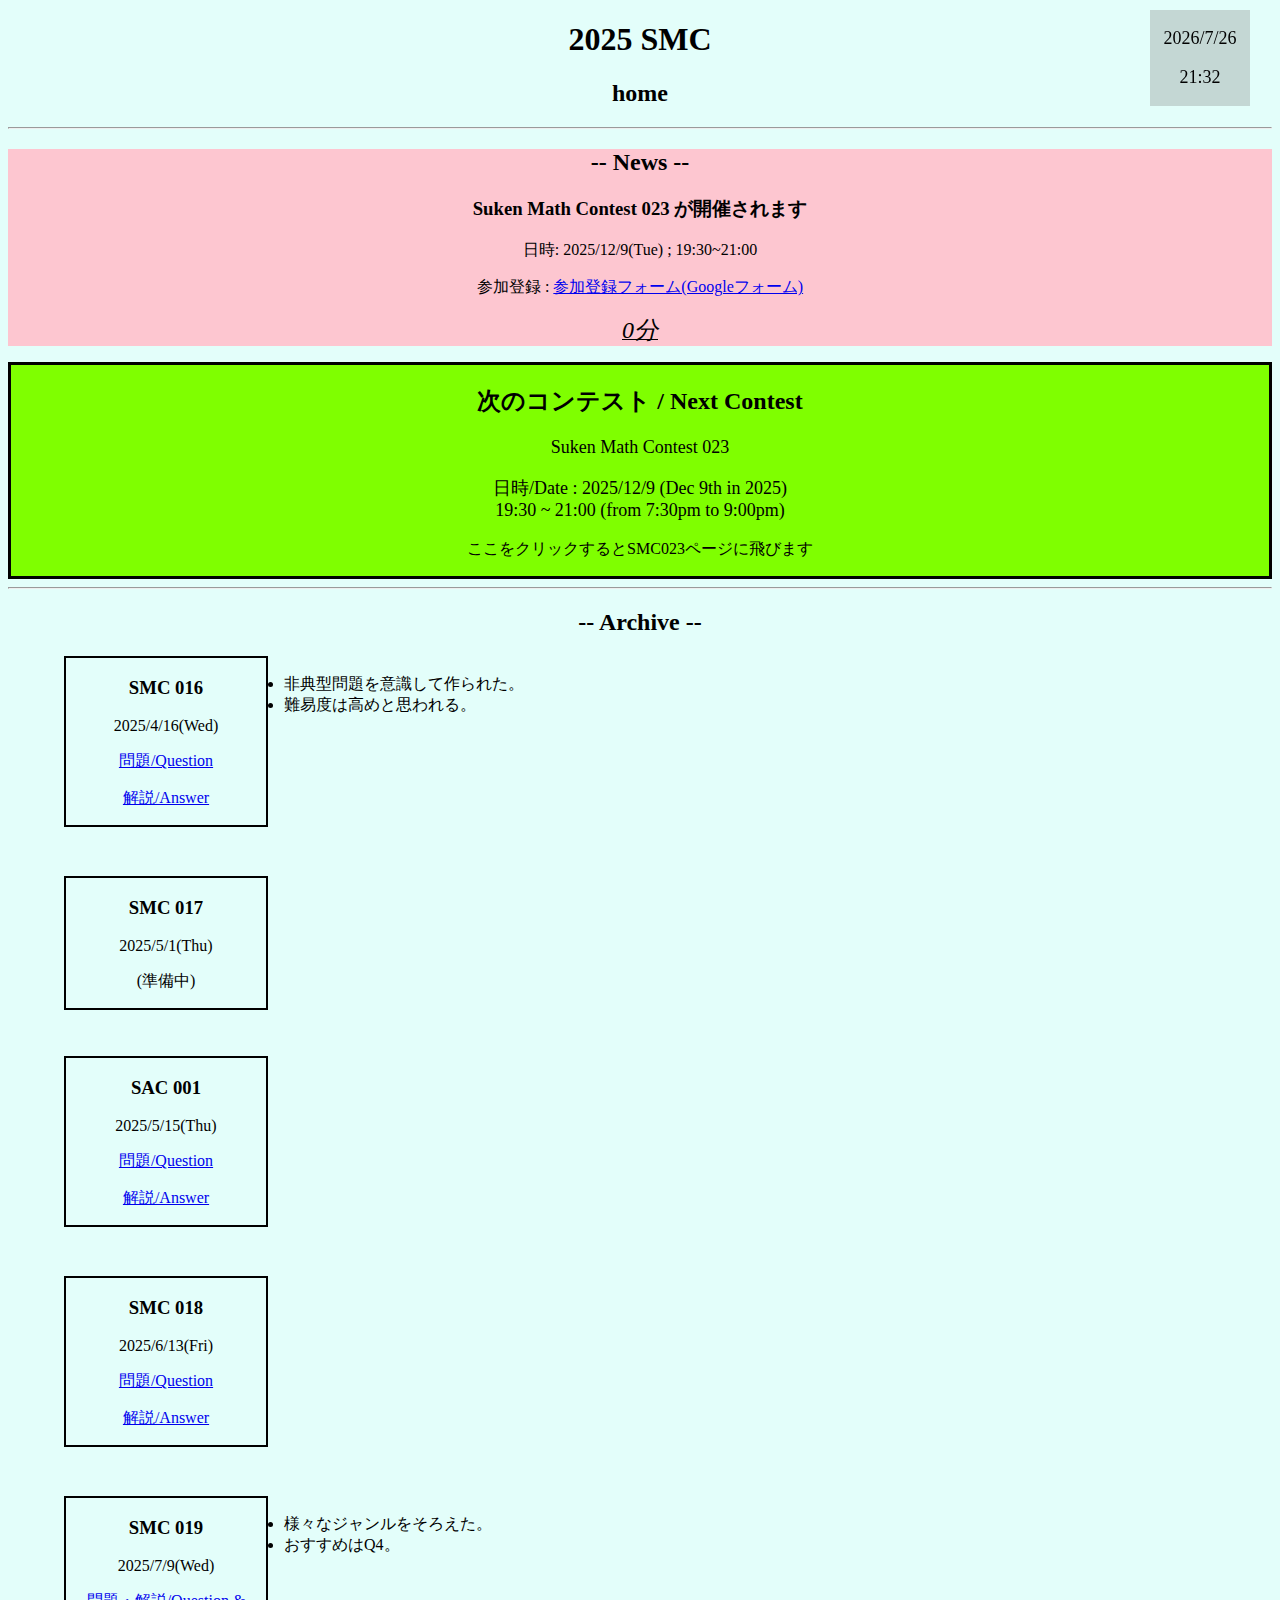
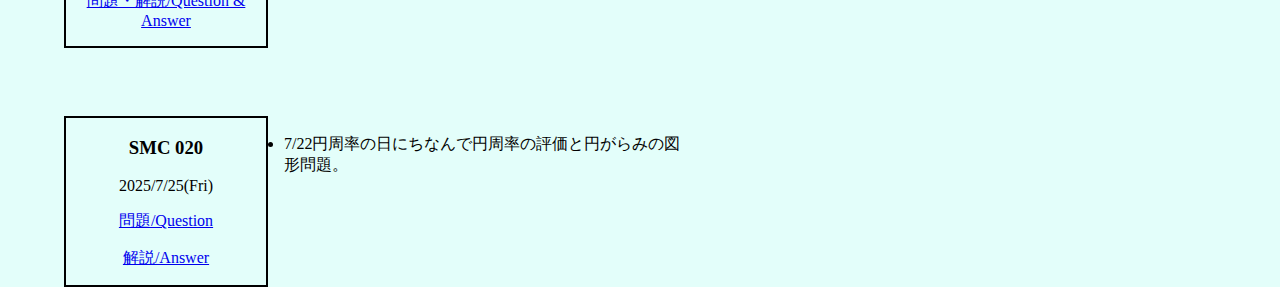
<file: smc/index.html>
<!DOCTYPE html>
<html lang="ja">
    <head>
        <meta name="robots" content="noindex">
        <meta charset="utf-8">
        <title>SMC2025</title>
        <style>
            #clock{
                text-align: center;
                position: fixed;
                right: 30px;
                top: 10px;
                font-size: large;
                /* border: solid 1px black; */
                width: 100px;
                background-color: rgba(128, 128, 128, 0.311);
            }
            .smc_n{
                border: solid 2px #000;
                width: 200px;
                position: absolute;
            }
            .smc_n_description{
                text-align: left;
                position: absolute;
                left: 220px;
                width: 400px;
            }
            .clickable a{
                text-decoration: none;
            }
            .clickable:hover{
                text-decoration: underline;
            }

            #news{
                display: block;
            }
            #nextContest{
                visibility: visible;
            }
            #CurrentContest{
                visibility: hidden;
                border: dashed 5px;
            }
        </style>
    </head>
</html>
<body style="background-color: rgb(227, 254, 250);">
    <div style="text-align: center;">
        <h1>2025 SMC</h1>
        <h2>home</h2>
        <hr>

        <!-- NEWS -->

        <div id="news" style="background-color: rgba(255, 192, 203, 0.9); ">
            <h2>-- News --</h2>
            <h3>Suken Math Contest 023 が開催されます</h3>
            <p>日時: 2025/12/9(Tue) ; 19:30~21:00</p>
            <!-- <p>詳しくは <a href="./021/SMC021-Announcement.pdf">こちら</a></p> -->
            <p>参加登録 : <a href="https://docs.google.com/forms/d/e/1FAIpQLSfh8ayF9Yz1VhLlSxcYuPY9cB1GmsYfuOfdvNn9HlEF_QHqRg/viewform?usp=header"
                target="_blank">
                参加登録フォーム(Googleフォーム)</a></p>
            <u><i><p><span id="CountDown" style="font-size: x-large;"></span></p></i></u>
            <!-- <p>(None)</p> -->
        </div>

        <div style="position: relative; display: none;">

            <!-- Current Contest -->
            <p>時間になったら↙ここにリンクが出ます</p>
            <div>
                <a href="022/question.pdf" style="text-decoration: none; color: black;">
                    <div id="CurrentContest" style="height: 180px; width: 49%; position: absolute; background-color: rgb(255, 255, 0, 0.9);">
                        <span>
                            <h2>Current Contest</h2>
                            <h3>Suken Math Contest 022</h3>
                            <p style="color: blue; text-decoration: underline;"><span style="font-size: large; font-weight: bold;">Click here</span> to jump to the Question Page</p>
                        </span>
                    </div>
                </a>
            </div>

            <div id="nextContest" style="height: 180px; width: 49%; position: absolute; left: 51%; background-color: rgba(175, 252, 59, 0.9);">
                <h2>Next Contest</h2>
                <h3>Suken Math Contest 021</h3>
                <p>Day: 2025/9/18 ; Time: 19:30~21:00
                    <br>90分,記述式</p>
            </div>
            
            <div style="height: 200px;"></div>
        </div>

        <div class="clickable" style="
            background-color: chartreuse;
            border: solid 3px black;
        ">
            <a href="./023/TopAndCaution.html" style="color: black;">
                <h2>次のコンテスト / Next Contest</h2>
                <span style="font-size: large;">
                    <p>Suken Math Contest 023</p>
                    <p>日時/Date : 2025/12/9 (Dec 9th in 2025)
                        <br>19:30 ~ 21:00 (from 7:30pm to 9:00pm)
                    </p>
                </span>
                <p>ここをクリックするとSMC023ページに飛びます</p>
            </a>
        </div>

        <hr>

        <!-- Archive -->        
        <h2>-- Archive --</h2>
        <div style="position: absolute; left: 5%;">

            <div class="smc_n">
                <h3>SMC 016</h3>
                <p>2025/4/16(Wed)</p>
                <p><a href="016/question.html">問題/Question</a></p>
                <p><a href="016/answer.html">解説/Answer</a></p>
            </div>
            <div class="smc_n_description">
                <br>
                <li>非典型問題を意識して作られた。</li>
                <li>難易度は高めと思われる。</li>
            </div>
            

            <div class="smc_n" style="top: 220px;">
                <h3>SMC 017</h3>
                <p>2025/5/1(Thu)</p>
                <p>(準備中)</p>
                <p></p>
            </div>
            
            <div class="smc_n" style="top: 400px;">
                <h3>SAC 001</h3>
                <p>2025/5/15(Thu)</p>
                <p><a href="SAC001-Archive/question/question.html" target="_blank">問題/Question</a></p>
                <p><a href="SAC001-Archive/answer/answer.html" target="_blank">解説/Answer</a></p>
                <p></p>
            </div>

            <div class="smc_n" style="top: 620px;">
                <h3>SMC 018</h3>
                <p>2025/6/13(Fri)</p>
                <p><a href="018/question/question.html" target="_blank">問題/Question</a></p>
                <p><a href="018/answer/answer.html" target="_blank">解説/Answer</a></p>
                <p></p>
            </div>

            <div class="smc_n" style="top: 840px;">
                <h3>SMC 019</h3>
                <p>2025/7/9(Wed)</p>
                <p><a href="019/question/index.html" target="_blank">問題・解説/Question & Answer</a></p>
            </div>
            <div class="smc_n_description" style="top: 840px;">
                <br>
                <li>様々なジャンルをそろえた。</li>
                <li>おすすめはQ4。</li>
            </div>

            <div class="smc_n" style="top: 1060px;">
                <h3>SMC 020</h3>
                <p>2025/7/25(Fri)</p>
                <p><a href="020/question/index.html" target="_blank">問題/Question</a></p>
                <p><a href="020/answer/index.html" target="_blank">解説/Answer</a></p>
            </div>
            <div class="smc_n_description" style="top: 1060px;">
                <br>
                <li>7/22円周率の日にちなんで円周率の評価と円がらみの図形問題。</li>
            </div>

        </div>
    </div>

    <!-- CLOCK -->
    <div id="clock">
        <p id="clock1r"></p>
        <p id="clock2r"></p>
    </div>

    <script type="text/javascript">
        const targetDay = new Date(2025, 12-1, 9, 19, 30);
        function Clock(){
            let now = new Date();
            document.getElementById("clock1r").innerHTML = now.getFullYear().toString() + "/" + (now.getMonth()+1).toString() + "/" + now.getDate().toString();
            document.getElementById("clock2r").innerHTML = now.getHours().toString().padStart(2,'0') + ":" + now.getMinutes().toString().padStart(2,'0');
        }
        function CountDown(){
            let now = new Date();
            let diffH = (targetDay - now)/1000 /60 /60;
            let str;
            if(diffH>24){
                str = Math.floor(diffH/24).toString() + "日";
            }else{
                let idiffH = Math.floor(diffH);
                str = idiffH.toString()+"H"+Math.floor((diffH-idiffH)*60).toString()+"M";
            }
            document.getElementById("CountDown").innerHTML = diffH>=0 ? "開始まで あと"+str:("0分");
        }
        function ShowQuestionLink() {
            let now = new Date();
            let diffH = (targetDay - now)/1000 /60 /60;
            if(diffH<0.05) {
                document.getElementById("CurrentContest").style.visibility = "visible";
            }
        }
        Clock();
        CountDown();
        ShowQuestionLink();
        setInterval('Clock()',5000);
        setInterval('CountDown()',5000);
        setInterval('ShowQuestionLink()',5000)
    </script>
</body>
</file>
